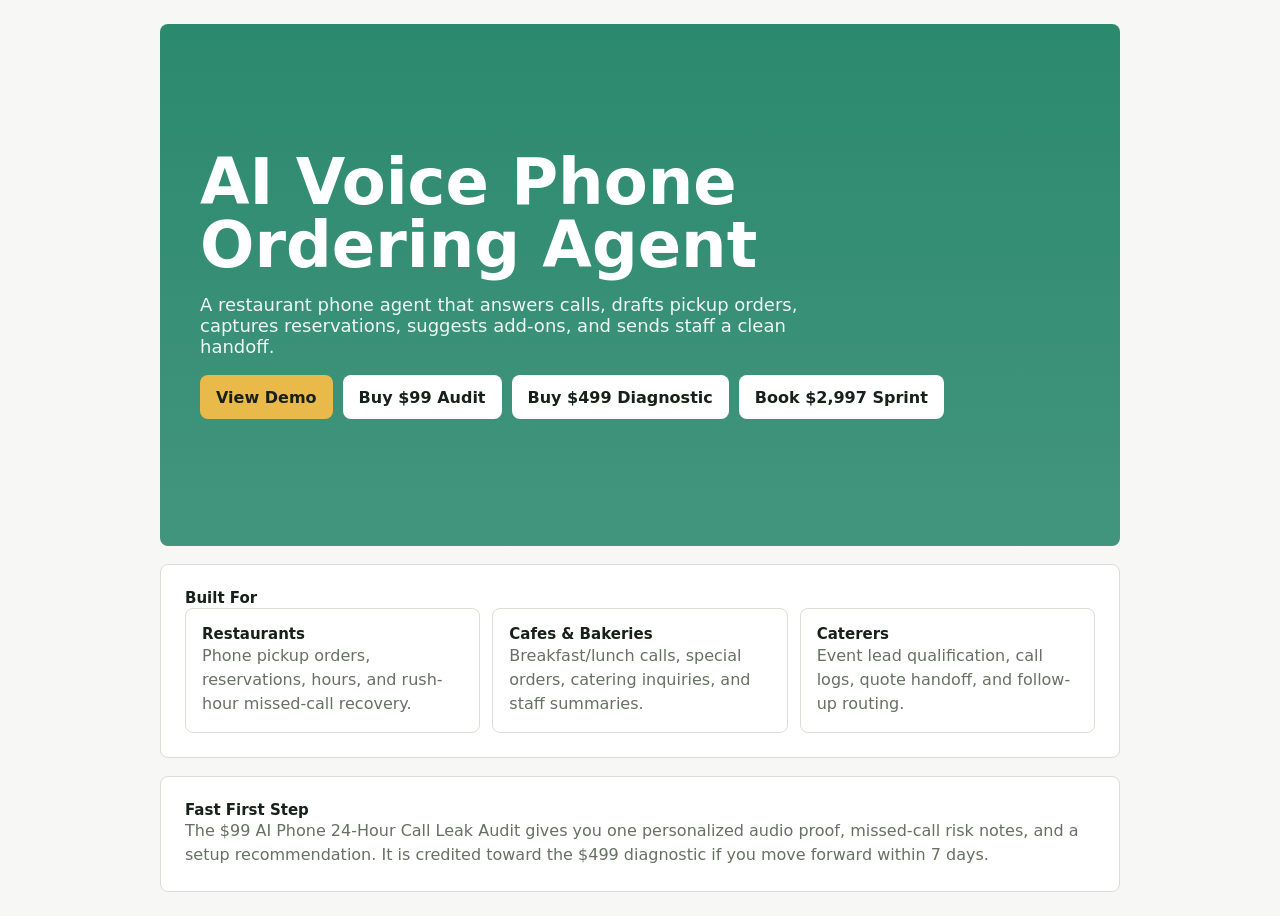
<file: index.html>
<!doctype html>
<html lang="en">
  <head>
    <meta charset="utf-8">
    <meta name="viewport" content="width=device-width, initial-scale=1">
    <title>AI Voice Phone Ordering Agent</title>
    <link rel="stylesheet" href="demo/styles.css">
    <style>
      .landing {
        max-width: 960px;
        margin: 0 auto;
        display: grid;
        gap: 18px;
      }

      .hero {
        min-height: 58vh;
        display: grid;
        align-content: center;
        gap: 18px;
        padding: 40px;
        border-radius: 8px;
        background:
          linear-gradient(rgba(15, 122, 90, 0.88), rgba(15, 122, 90, 0.78)),
          url("https://images.unsplash.com/photo-1555396273-367ea4eb4db5?auto=format&fit=crop&w=1800&q=80");
        background-size: cover;
        background-position: center;
        color: white;
      }

      .hero h1 {
        max-width: 760px;
        font-size: clamp(34px, 6vw, 64px);
        line-height: 0.98;
      }

      .hero p {
        max-width: 640px;
        color: rgba(255, 255, 255, 0.92);
        font-size: 18px;
      }

      .cta-row {
        display: flex;
        flex-wrap: wrap;
        gap: 10px;
      }

      .cta {
        display: inline-flex;
        min-height: 44px;
        align-items: center;
        justify-content: center;
        border-radius: 8px;
        padding: 0 16px;
        background: var(--yellow);
        color: var(--ink);
        font-weight: 800;
        text-decoration: none;
      }

      .cta.secondary {
        background: white;
      }

      .section {
        background: white;
        border: 1px solid var(--line);
        border-radius: 8px;
        padding: 24px;
      }

      .section-grid {
        display: grid;
        grid-template-columns: repeat(3, 1fr);
        gap: 12px;
      }

      .section-grid div {
        border: 1px solid var(--line);
        border-radius: 8px;
        padding: 16px;
      }

      .section p,
      .section li {
        color: var(--muted);
        line-height: 1.5;
      }

      @media (max-width: 760px) {
        .hero {
          padding: 28px;
        }

        .section-grid {
          grid-template-columns: 1fr;
        }
      }
    </style>
  </head>
  <body>
    <main class="app-shell">
      <div class="landing">
        <section class="hero">
          <h1>AI Voice Phone Ordering Agent</h1>
          <p>A restaurant phone agent that answers calls, drafts pickup orders, captures reservations, suggests add-ons, and sends staff a clean handoff.</p>
          <div class="cta-row">
            <a class="cta" href="demo/index.html">View Demo</a>
            <a class="cta secondary" href="https://buy.stripe.com/eVq8wPaiEcXAf0l5e33sI17">Buy $99 Audit</a>
            <a class="cta secondary" href="https://buy.stripe.com/8x2dR94Yk3n06tP7mb3sI0Q">Buy $499 Diagnostic</a>
            <a class="cta secondary" href="https://buy.stripe.com/cNi7sLbmIe1E9G135V3sI0F">Book $2,997 Sprint</a>
          </div>
        </section>

        <section class="section">
          <h2>Built For</h2>
          <div class="section-grid">
            <div>
              <h2>Restaurants</h2>
              <p>Phone pickup orders, reservations, hours, and rush-hour missed-call recovery.</p>
            </div>
            <div>
              <h2>Cafes & Bakeries</h2>
              <p>Breakfast/lunch calls, special orders, catering inquiries, and staff summaries.</p>
            </div>
            <div>
              <h2>Caterers</h2>
              <p>Event lead qualification, call logs, quote handoff, and follow-up routing.</p>
            </div>
          </div>
        </section>

        <section class="section">
          <h2>Fast First Step</h2>
          <p>The $99 AI Phone 24-Hour Call Leak Audit gives you one personalized audio proof, missed-call risk notes, and a setup recommendation. It is credited toward the $499 diagnostic if you move forward within 7 days.</p>
        </section>
      </div>
    </main>
  </body>
</html>
</file>
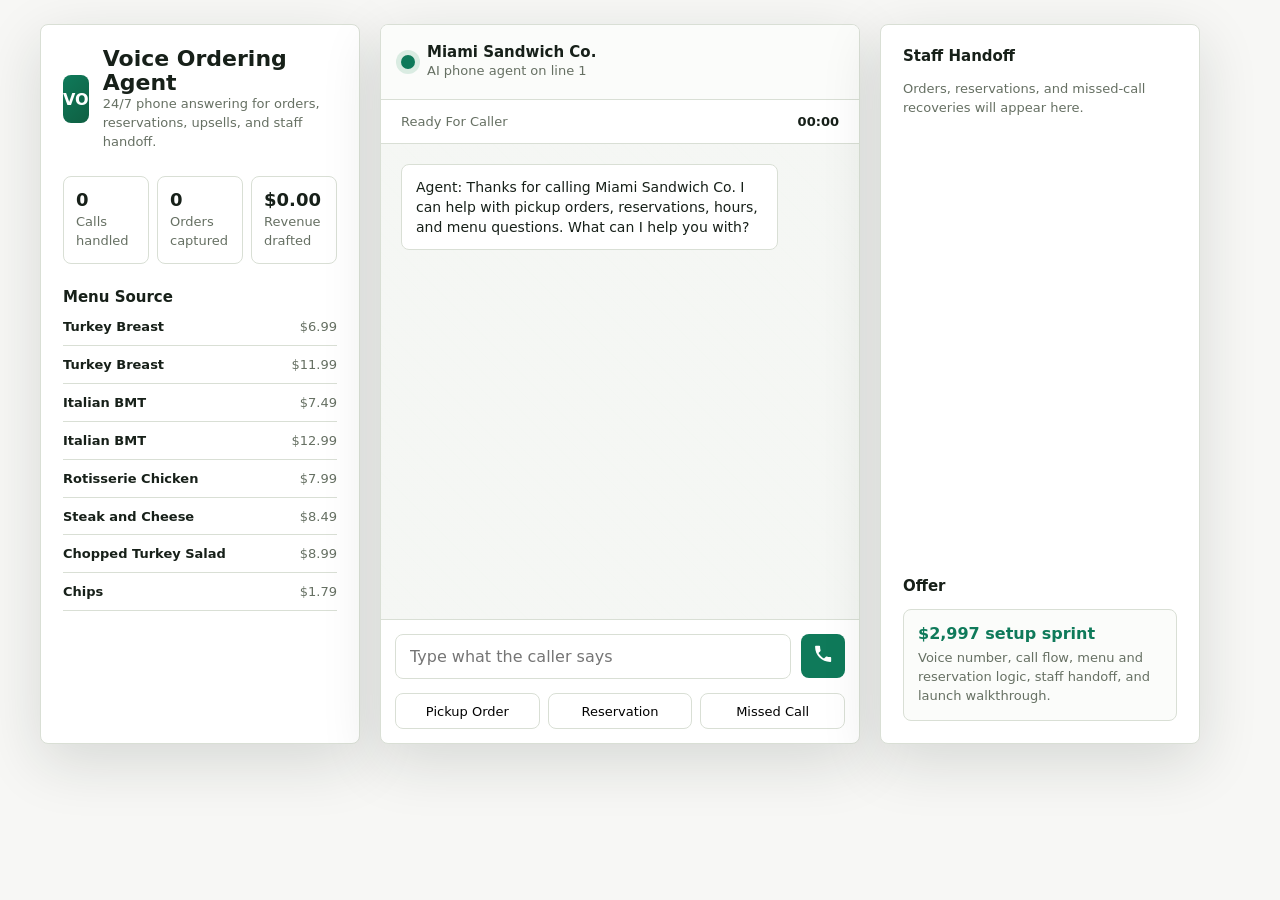
<file: demo/index.html>
<!doctype html>
<html lang="en">
  <head>
    <meta charset="utf-8">
    <meta name="viewport" content="width=device-width, initial-scale=1">
    <title>AI Voice Phone Ordering Agent Demo</title>
    <link rel="stylesheet" href="styles.css">
  </head>
  <body>
    <main class="app-shell">
      <section class="workspace" aria-label="AI voice phone ordering demo">
        <aside class="panel">
          <div class="brand-row">
            <div class="brand-mark" aria-hidden="true">VO</div>
            <div>
              <h1>Voice Ordering Agent</h1>
              <p>24/7 phone answering for orders, reservations, upsells, and staff handoff.</p>
            </div>
          </div>

          <div class="metric-grid" aria-label="Demo metrics">
            <div>
              <span id="calls-count">0</span>
              <p>Calls handled</p>
            </div>
            <div>
              <span id="orders-count">0</span>
              <p>Orders captured</p>
            </div>
            <div>
              <span id="subtotal-total">$0.00</span>
              <p>Revenue drafted</p>
            </div>
          </div>

          <div class="menu-preview">
            <h2>Menu Source</h2>
            <ul id="menu-list"></ul>
          </div>
        </aside>

        <section class="phone" aria-label="Phone call simulator">
          <header class="phone-header">
            <div class="status-dot" aria-hidden="true"></div>
            <div>
              <h2>Miami Sandwich Co.</h2>
              <p>AI phone agent on line 1</p>
            </div>
          </header>

          <div class="call-meta" aria-label="Current call state">
            <span id="call-intent">Ready for caller</span>
            <span id="call-timer">00:00</span>
          </div>

          <div id="transcript-log" class="chat-log" aria-live="polite"></div>

          <form id="call-form" class="composer">
            <label class="sr-only" for="message-input">Caller transcript</label>
            <input id="message-input" name="message" autocomplete="off" placeholder="Type what the caller says">
            <button type="submit" aria-label="Process caller request">
              <svg viewBox="0 0 24 24" aria-hidden="true">
                <path d="M6.6 10.8c1.4 2.7 3.7 5 6.6 6.6l2.2-2.2c.3-.3.8-.4 1.2-.3 1.3.4 2.6.6 4 .6.7 0 1.2.5 1.2 1.2v3.6c0 .7-.5 1.2-1.2 1.2C10.5 21.5 2.5 13.5 2.5 3.4c0-.7.5-1.2 1.2-1.2h3.6c.7 0 1.2.5 1.2 1.2 0 1.4.2 2.8.6 4 .1.4 0 .9-.3 1.2l-2.2 2.2Z"></path>
              </svg>
            </button>
          </form>

          <div class="quick-actions" aria-label="Example calls">
            <button type="button" data-message="I want two turkey footlong meals for pickup">Pickup Order</button>
            <button type="button" data-message="Can I book a table for four tonight at 7?">Reservation</button>
            <button type="button" data-message="Are you still taking orders?">Missed Call</button>
          </div>
        </section>

        <aside class="panel kitchen-panel">
          <h2>Staff Handoff</h2>
          <div id="staff-log" class="kitchen-log">
            <p class="empty-state">Orders, reservations, and missed-call recoveries will appear here.</p>
          </div>

          <h2>Offer</h2>
          <div class="offer-box">
            <strong>$2,997 setup sprint</strong>
            <p>Voice number, call flow, menu and reservation logic, staff handoff, and launch walkthrough.</p>
          </div>
        </aside>
      </section>
    </main>
    <script src="app.js"></script>
  </body>
</html>
</file>
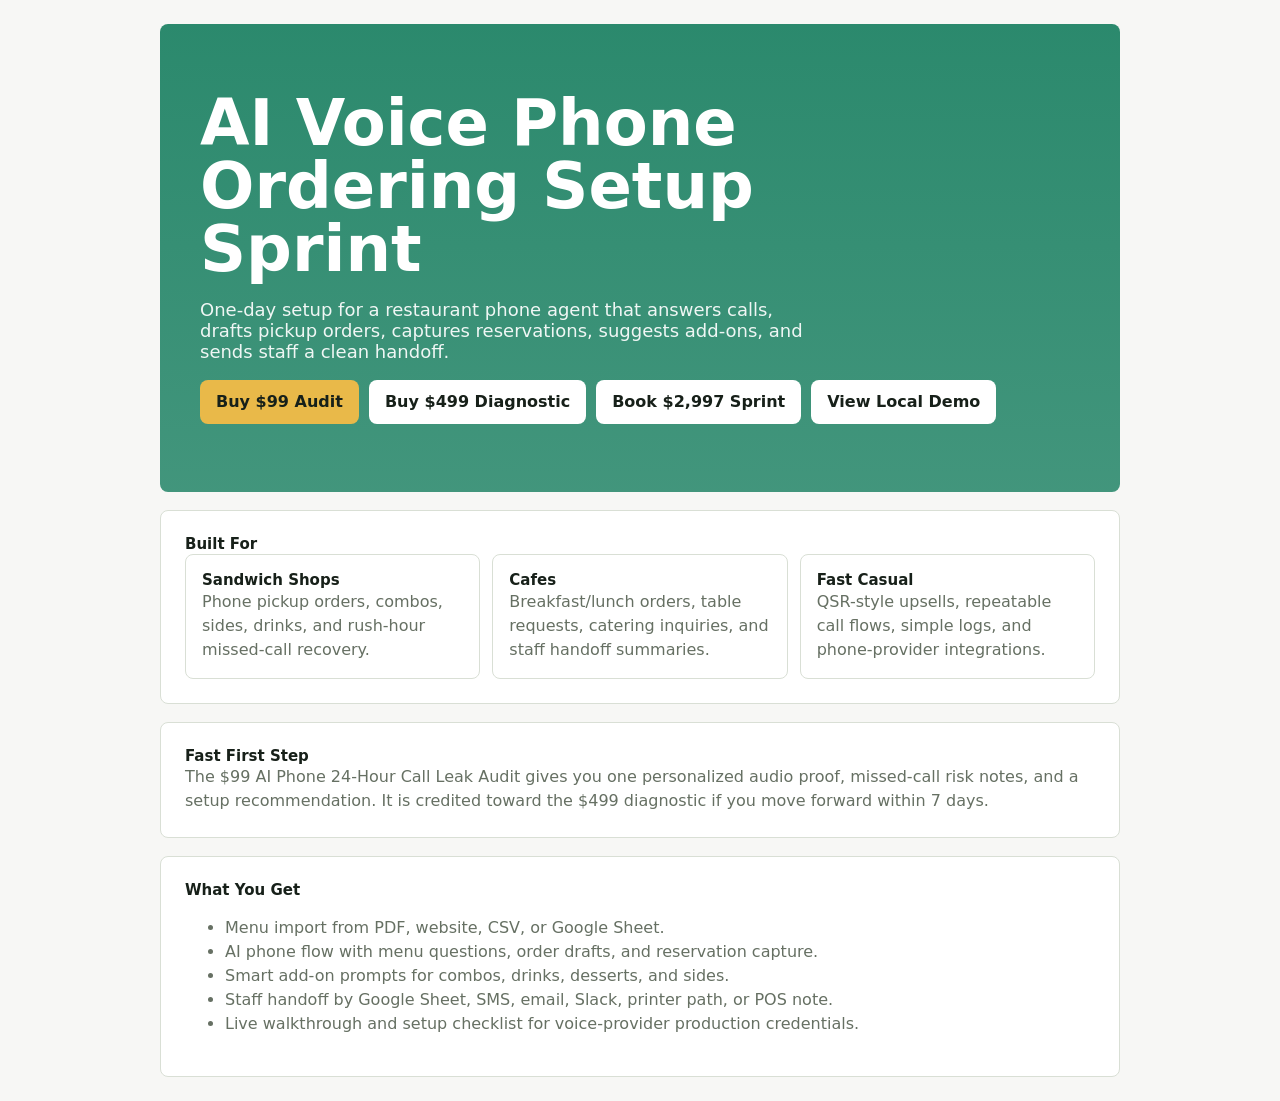
<file: site/index.html>
<!doctype html>
<html lang="en">
  <head>
    <meta charset="utf-8">
    <meta name="viewport" content="width=device-width, initial-scale=1">
    <title>AI Voice Phone Ordering Setup Sprint</title>
    <link rel="stylesheet" href="../demo/styles.css">
    <style>
      .landing {
        max-width: 960px;
        margin: 0 auto;
        display: grid;
        gap: 18px;
      }

      .hero {
        min-height: 52vh;
        display: grid;
        align-content: center;
        gap: 18px;
        padding: 40px;
        border-radius: 8px;
        background:
          linear-gradient(rgba(15, 122, 90, 0.88), rgba(15, 122, 90, 0.78)),
          url("https://images.unsplash.com/photo-1555396273-367ea4eb4db5?auto=format&fit=crop&w=1800&q=80");
        background-size: cover;
        background-position: center;
        color: white;
      }

      .hero h1 {
        max-width: 720px;
        font-size: clamp(34px, 6vw, 64px);
        line-height: 0.98;
      }

      .hero p {
        max-width: 620px;
        color: rgba(255,255,255,0.92);
        font-size: 18px;
      }

      .cta-row {
        display: flex;
        flex-wrap: wrap;
        gap: 10px;
      }

      .cta {
        display: inline-flex;
        min-height: 44px;
        align-items: center;
        justify-content: center;
        border-radius: 8px;
        padding: 0 16px;
        background: var(--yellow);
        color: var(--ink);
        font-weight: 800;
        text-decoration: none;
      }

      .cta.secondary {
        background: white;
      }

      .section {
        background: white;
        border: 1px solid var(--line);
        border-radius: 8px;
        padding: 24px;
      }

      .section-grid {
        display: grid;
        grid-template-columns: repeat(3, 1fr);
        gap: 12px;
      }

      .section-grid div {
        border: 1px solid var(--line);
        border-radius: 8px;
        padding: 16px;
      }

      .section p,
      .section li {
        color: var(--muted);
        line-height: 1.5;
      }

      @media (max-width: 760px) {
        .hero {
          padding: 28px;
        }

        .section-grid {
          grid-template-columns: 1fr;
        }
      }
    </style>
  </head>
  <body>
    <main class="app-shell">
      <div class="landing">
        <section class="hero">
          <h1>AI Voice Phone Ordering Setup Sprint</h1>
          <p>One-day setup for a restaurant phone agent that answers calls, drafts pickup orders, captures reservations, suggests add-ons, and sends staff a clean handoff.</p>
          <div class="cta-row">
            <a class="cta" href="https://buy.stripe.com/eVq8wPaiEcXAf0l5e33sI17">Buy $99 Audit</a>
            <a class="cta secondary" href="https://buy.stripe.com/8x2dR94Yk3n06tP7mb3sI0Q">Buy $499 Diagnostic</a>
            <a class="cta secondary" href="https://buy.stripe.com/cNi7sLbmIe1E9G135V3sI0F">Book $2,997 Sprint</a>
            <a class="cta secondary" href="../demo/index.html">View Local Demo</a>
          </div>
        </section>

        <section class="section">
          <h2>Built For</h2>
          <div class="section-grid">
            <div>
              <h2>Sandwich Shops</h2>
              <p>Phone pickup orders, combos, sides, drinks, and rush-hour missed-call recovery.</p>
            </div>
            <div>
              <h2>Cafes</h2>
              <p>Breakfast/lunch orders, table requests, catering inquiries, and staff handoff summaries.</p>
            </div>
            <div>
              <h2>Fast Casual</h2>
              <p>QSR-style upsells, repeatable call flows, simple logs, and phone-provider integrations.</p>
            </div>
          </div>
        </section>

        <section class="section">
          <h2>Fast First Step</h2>
          <p>The $99 AI Phone 24-Hour Call Leak Audit gives you one personalized audio proof, missed-call risk notes, and a setup recommendation. It is credited toward the $499 diagnostic if you move forward within 7 days.</p>
        </section>

        <section class="section">
          <h2>What You Get</h2>
          <ul>
            <li>Menu import from PDF, website, CSV, or Google Sheet.</li>
            <li>AI phone flow with menu questions, order drafts, and reservation capture.</li>
            <li>Smart add-on prompts for combos, drinks, desserts, and sides.</li>
            <li>Staff handoff by Google Sheet, SMS, email, Slack, printer path, or POS note.</li>
            <li>Live walkthrough and setup checklist for voice-provider production credentials.</li>
          </ul>
        </section>
      </div>
    </main>
  </body>
</html>
</file>
<file: demo/styles.css>
:root {
  color-scheme: light;
  --bg: #f7f7f5;
  --panel: #ffffff;
  --ink: #172019;
  --muted: #667063;
  --line: #d9dfd5;
  --green: #0f7a5a;
  --yellow: #e9b949;
  --red: #b84a3f;
  --shadow: 0 18px 60px rgba(23, 32, 25, 0.14);
}

* {
  box-sizing: border-box;
}

body {
  margin: 0;
  min-height: 100vh;
  font-family: Inter, ui-sans-serif, system-ui, -apple-system, BlinkMacSystemFont, "Segoe UI", sans-serif;
  background: var(--bg);
  color: var(--ink);
}

button,
input {
  font: inherit;
}

.app-shell {
  min-height: 100vh;
  padding: 24px;
}

.workspace {
  display: grid;
  grid-template-columns: minmax(250px, 320px) minmax(320px, 480px) minmax(250px, 320px);
  gap: 20px;
  max-width: 1200px;
  margin: 0 auto;
  align-items: stretch;
}

.panel,
.phone {
  background: var(--panel);
  border: 1px solid var(--line);
  border-radius: 8px;
  box-shadow: var(--shadow);
}

.panel {
  padding: 22px;
}

.brand-row {
  display: flex;
  gap: 14px;
  align-items: center;
}

.brand-mark {
  width: 48px;
  height: 48px;
  display: grid;
  place-items: center;
  border-radius: 8px;
  background: linear-gradient(135deg, var(--green), #0f5f42);
  color: white;
  font-weight: 800;
}

h1,
h2,
p {
  margin: 0;
}

h1 {
  font-size: 22px;
  line-height: 1.1;
}

h2 {
  font-size: 15px;
  line-height: 1.25;
}

.brand-row p,
.phone-header p,
.offer-box p,
.metric-grid p,
.menu-preview li,
.empty-state {
  color: var(--muted);
  font-size: 13px;
  line-height: 1.45;
}

.metric-grid {
  display: grid;
  grid-template-columns: repeat(3, 1fr);
  gap: 8px;
  margin: 24px 0;
}

.metric-grid div {
  border: 1px solid var(--line);
  border-radius: 8px;
  padding: 12px;
}

.metric-grid span {
  display: block;
  min-height: 24px;
  font-weight: 800;
  font-size: 18px;
}

.menu-preview ul {
  list-style: none;
  padding: 0;
  margin: 12px 0 0;
  display: grid;
  gap: 10px;
}

.menu-preview li {
  display: flex;
  justify-content: space-between;
  gap: 12px;
  border-bottom: 1px solid var(--line);
  padding-bottom: 8px;
}

.menu-preview strong {
  color: var(--ink);
  font-size: 13px;
}

.phone {
  min-height: 720px;
  display: grid;
  grid-template-rows: auto auto 1fr auto auto;
  overflow: hidden;
}

.phone-header {
  min-height: 72px;
  padding: 18px 20px;
  display: flex;
  align-items: center;
  gap: 12px;
  border-bottom: 1px solid var(--line);
  background: #fbfcfa;
}

.status-dot {
  width: 14px;
  height: 14px;
  border-radius: 50%;
  background: var(--green);
  box-shadow: 0 0 0 5px rgba(20, 136, 79, 0.14);
}

.call-meta {
  min-height: 44px;
  display: flex;
  justify-content: space-between;
  gap: 16px;
  align-items: center;
  padding: 10px 20px;
  border-bottom: 1px solid var(--line);
  color: var(--muted);
  font-size: 13px;
  text-transform: capitalize;
}

#call-timer {
  color: var(--ink);
  font-variant-numeric: tabular-nums;
  font-weight: 800;
}

.chat-log {
  padding: 20px;
  display: flex;
  flex-direction: column;
  gap: 12px;
  overflow: auto;
  background:
    linear-gradient(rgba(244, 246, 243, 0.92), rgba(244, 246, 243, 0.92)),
    repeating-linear-gradient(45deg, transparent 0 12px, rgba(20, 136, 79, 0.05) 12px 13px);
}

.message {
  max-width: 86%;
  border-radius: 8px;
  padding: 12px 14px;
  line-height: 1.45;
  font-size: 14px;
}

.message.customer {
  align-self: flex-end;
  background: var(--green);
  color: white;
}

.message.agent {
  align-self: flex-start;
  background: white;
  border: 1px solid var(--line);
}

.composer {
  display: grid;
  grid-template-columns: 1fr 44px;
  gap: 10px;
  padding: 14px;
  border-top: 1px solid var(--line);
}

.composer input {
  min-width: 0;
  border: 1px solid var(--line);
  border-radius: 8px;
  padding: 12px 14px;
}

.composer button {
  width: 44px;
  height: 44px;
  border: 0;
  border-radius: 8px;
  background: var(--green);
  color: white;
  cursor: pointer;
}

.composer svg {
  width: 20px;
  height: 20px;
  fill: currentColor;
}

.quick-actions {
  display: flex;
  gap: 8px;
  padding: 0 14px 14px;
}

.quick-actions button {
  min-height: 36px;
  flex: 1;
  border: 1px solid var(--line);
  border-radius: 8px;
  background: white;
  cursor: pointer;
  font-size: 13px;
}

.kitchen-panel {
  display: grid;
  grid-template-rows: auto 1fr auto auto;
  gap: 14px;
}

.kitchen-log {
  display: grid;
  gap: 10px;
  align-content: start;
}

.ticket {
  border-left: 4px solid var(--yellow);
  background: #fffaf0;
  border-radius: 8px;
  padding: 12px;
  color: var(--ink);
  font-size: 13px;
  line-height: 1.45;
}

.ticket.reservation {
  border-left-color: var(--green);
  background: #f0faf5;
}

.ticket.missed_call_recovery {
  border-left-color: var(--red);
  background: #fff5f3;
}

.offer-box {
  border: 1px solid var(--line);
  border-radius: 8px;
  padding: 14px;
  background: #fbfcfa;
}

.offer-box strong {
  display: block;
  color: var(--green);
  margin-bottom: 6px;
}

.sr-only {
  position: absolute;
  width: 1px;
  height: 1px;
  padding: 0;
  margin: -1px;
  overflow: hidden;
  clip: rect(0, 0, 0, 0);
  white-space: nowrap;
  border: 0;
}

@media (max-width: 980px) {
  .workspace {
    grid-template-columns: 1fr;
  }

  .phone {
    min-height: 640px;
  }
}

@media (max-width: 520px) {
  .app-shell {
    padding: 12px;
  }

  .metric-grid {
    grid-template-columns: 1fr;
  }

  .quick-actions {
    flex-direction: column;
  }
}
</file>
